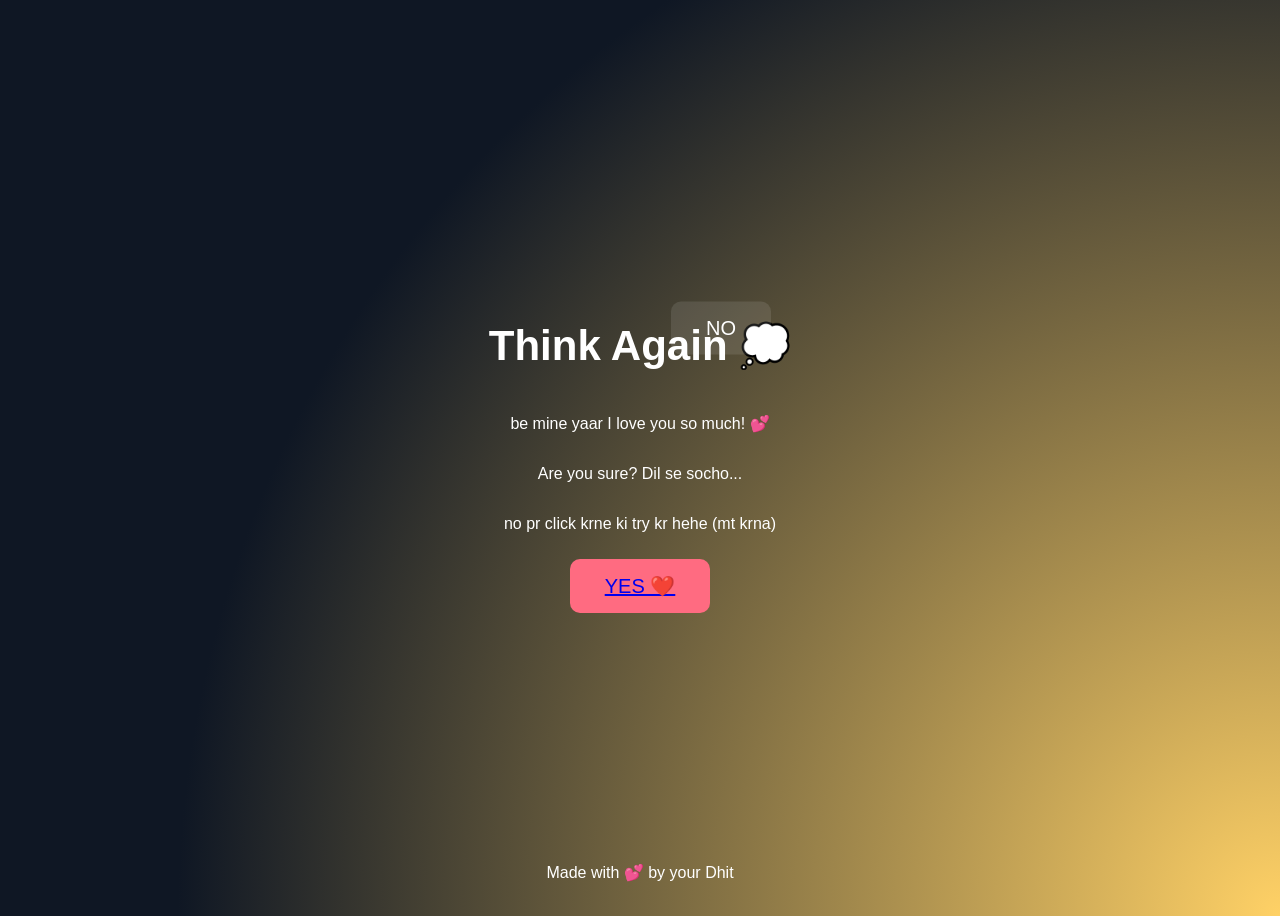
<file: index.html>
<!DOCTYPE html>
<html lang="en">
<head>
<meta charset="UTF-8">
<meta name="viewport" content="width=device-width, initial-scale=1.0">
<title>Think Again 💭</title>
<a href="vini.html"></a>
<style>
body{
  background: radial-gradient(circle at bottom right, #ffd166 0%, #0f1724 70%);
  font-family: 'Poppins', sans-serif;
  color: #fff;
  display: flex;
  flex-direction: column;
  align-items: center;
  justify-content: center;
  height: 100vh;
  text-align: center;
  overflow: hidden;
  position: relative;
}
h1{font-size: 42px;}
button{
  padding: 15px 35px;
  margin: 10px;
  border: none;
  border-radius: 10px;
  font-size: 20px;
  cursor: pointer;
  transition: all 0.15s ease;
}
.yes{background-color: #ff6b81; color: white;}
.no{
  background-color: rgba(255,255,255,0.1);
  color: white;
  position: absolute;
  left: 50%;
  top: 60%;
  transform: translate(-50%, -50%);
}
footer{position: absolute; bottom: 10px; width:100%; text-align:center;}
</style>
</head>
<body>
  <h1>Think Again 💭</h1>
  <p>be mine yaar I love you so much! 💕</p>
  <p>Are you sure? Dil se socho...</p>
  <p>no pr click krne ki try kr hehe (mt krna)</p>
  <div>
    <button class="yes" onclick="window.location.href='yes.html'"><a href="vini.html">YES ❤️</a></button>
    <button class="no" id="noBtn">NO</button>
  </div>
   <footer>
  <p> Made with 💕 by your Dhit</p>
</footer>

<script>
const noBtn = document.getElementById("noBtn");
function randomPosition() {
  const btnW = noBtn.offsetWidth;
  const btnH = noBtn.offsetHeight;
  const padding = 10;
  const x = Math.random() * (window.innerWidth - btnW - padding*2) + padding;
  const y = Math.random() * (window.innerHeight - btnH - padding*2) + padding;
  noBtn.style.left = `${x}px`;
  noBtn.style.top = `${y}px`;
}
noBtn.addEventListener("mouseenter", randomPosition);
noBtn.addEventListener("click", ()=> window.location.href='think-slow.html');
window.addEventListener('resize', randomPosition);
randomPosition();
</script>
  
</body>
</html>
</file>
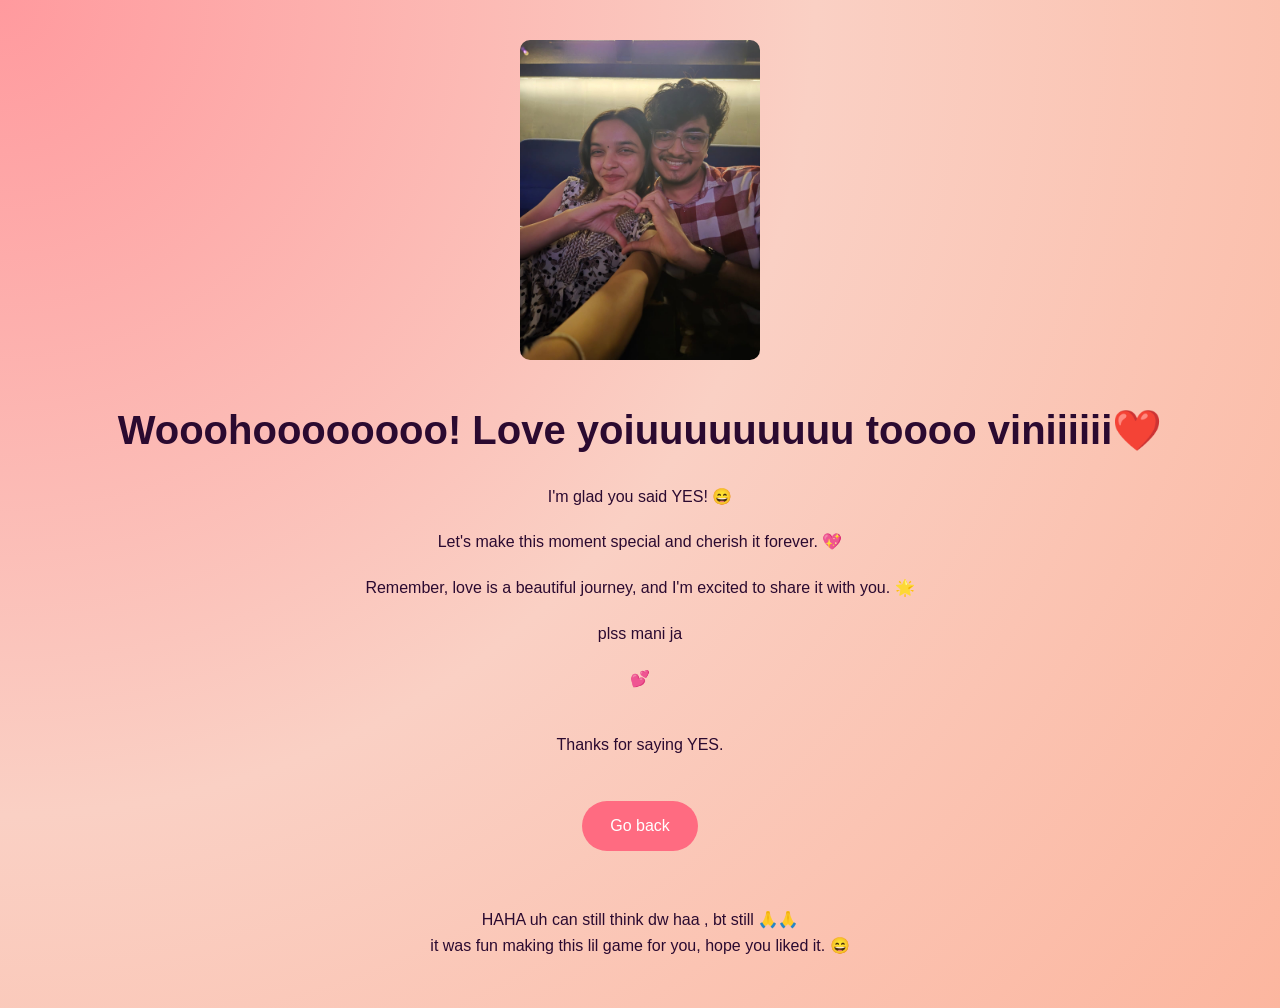
<file: vini.html>
<!doctype html>
<html>
<head><meta charset="utf-8"><title>Yes</title></head>
<link rel="stylesheet" href="styles.css">
<body style="font-family:Poppins, sans-serif; text-align:center; padding:40px;">
  <img src="vinii.jpeg" alt="Love Image" style="max-width:20%; height:auto; border-radius:10px; margin-bottom:20px;">
  <h1>Wooohoooooooo! Love yoiuuuuuuuuu toooo viniiiiii❤️</h1>
  <p>I'm glad you said YES! 😄</p>
  <p>Let's make this moment special and cherish it forever. 💖</p>
  <p>Remember, love is a beautiful journey, and I'm excited to share it with you. 🌟</p>
  <p>plss mani ja</p>
  <p>💕</p>
  <p></p>
  <p>Thanks for saying YES.</p>
  <p><a href="index.html">Go back</a></p>
  <br>
  <br>
  
  <p> HAHA uh can still think dw haa , bt still 🙏🙏
  <br>
  it was fun making this lil game for you, hope you liked it. 😄
  </p>

</body>
</html>
</file>
<file: styles.css>
body {
  background: radial-gradient(circle at top left, #ff9a9e 0%, #fad0c4 50%, #fcb69f 100%);
  font-family: 'Poppins', sans-serif;
  color: #2b0a30;
  min-height: 100vh;
  margin: 0;
  display: flex;
  flex-direction: column;
  align-items: center;
  justify-content: center;
  text-align: center;
  padding: 40px;
}

h1 {
  font-size: 2.5rem;
  margin-bottom: 20px;
}

p {
  margin: 10px 0;
  line-height: 1.6;
}

a {
  display: inline-block;
  margin-top: 24px;
  padding: 12px 28px;
  background: #ff6b81;
  color: #fff;
  border-radius: 999px;
  text-decoration: none;
  transition: transform 0.2s ease, background-color 0.2s ease;
}

a:hover {
  background: #ff4b63;
  transform: translateY(-2px);
}
footer{position: absolute; bottom: 10px; width:100%; text-align:center;}
</file>
